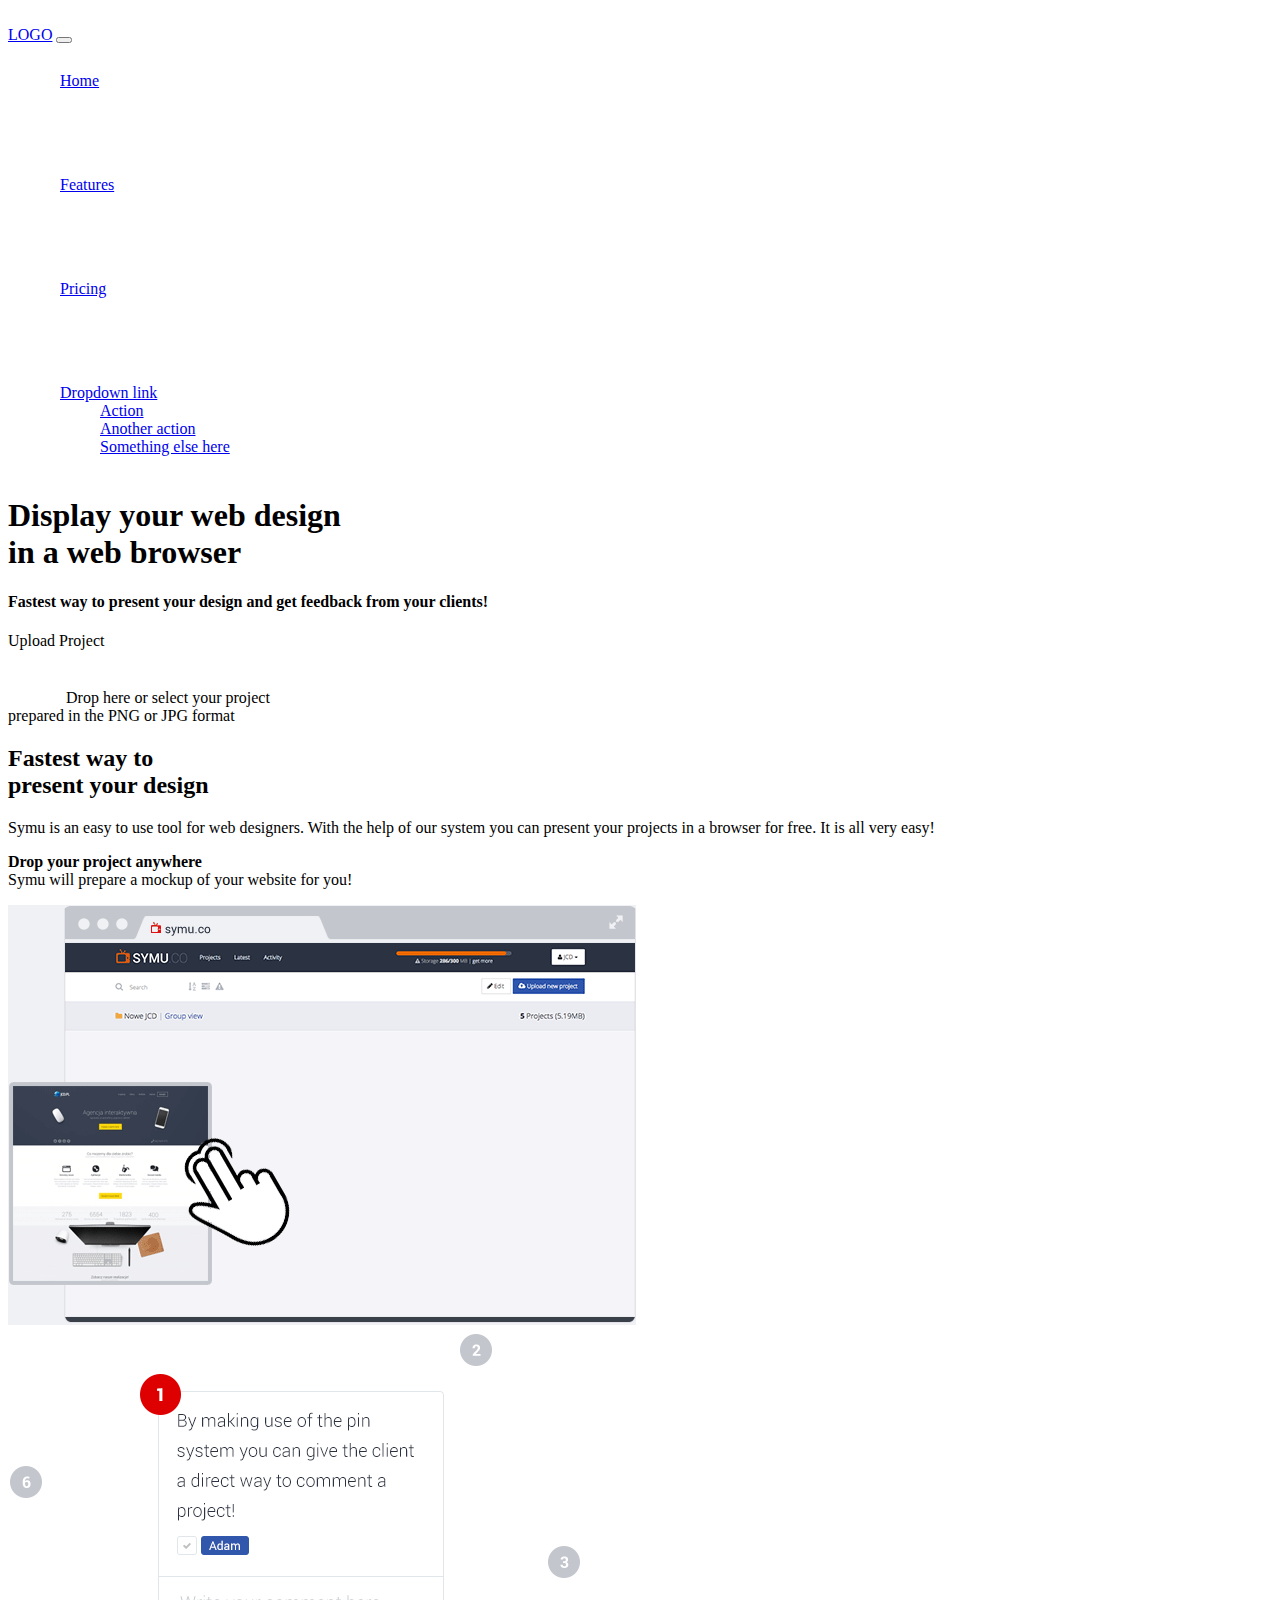
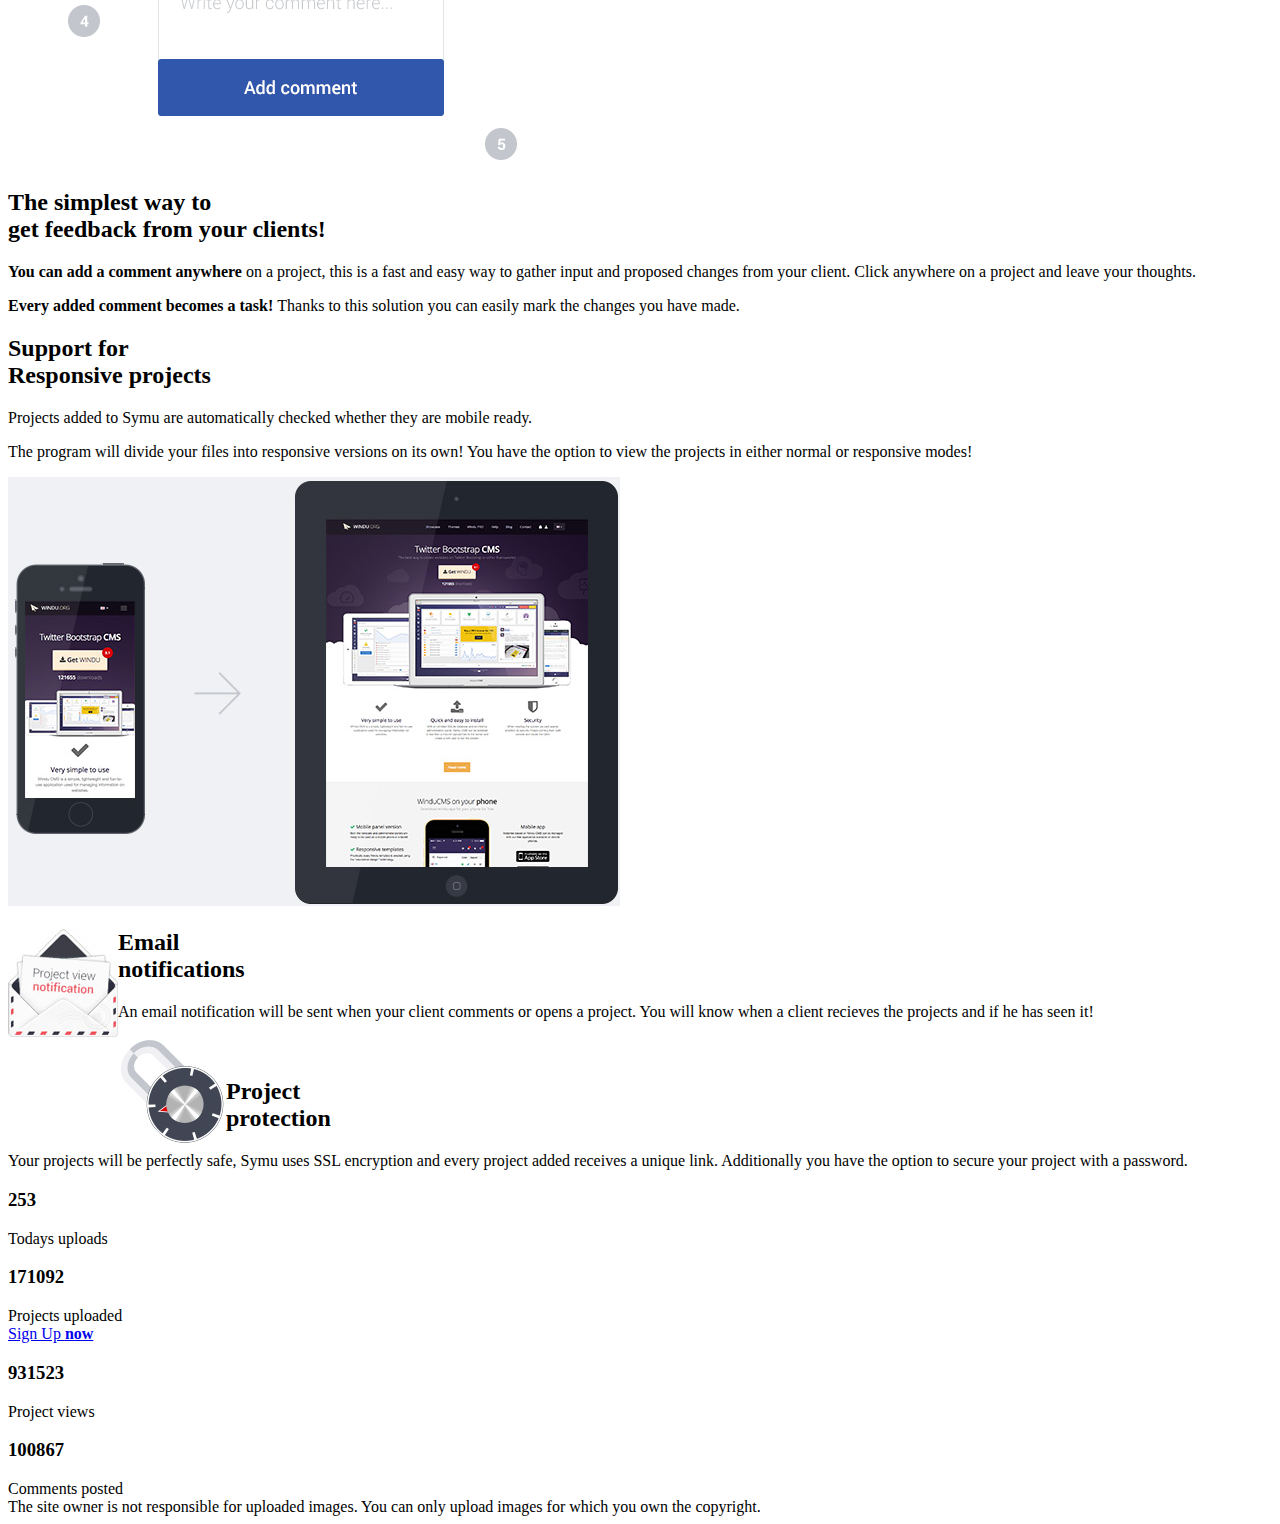
<file: index.html>
<!DOCTYPE html>
<html lang="en">
  <head>
    <meta charset="UTF-8" />
    <meta http-equiv="X-UA-Compatible" content="IE=edge" />
    <meta name="viewport" content="width=device-width, initial-scale=1.0" />
    <title>Document</title>
    <!-- bootstrap css -->
    <link
      href="https://cdn.jsdelivr.net/npm/bootstrap@5.3.0-alpha1/dist/css/bootstrap.min.css"
      rel="stylesheet"
      integrity="sha384-GLhlTQ8iRABdZLl6O3oVMWSktQOp6b7In1Zl3/Jr59b6EGGoI1aFkw7cmDA6j6gD"
      crossorigin="anonymous"
    />
    <link rel="stylesheet" href="css/style.css" />
    ​
    <!-- bootstrap js, popper -->
    <script
      src="https://cdn.jsdelivr.net/npm/@popperjs/core@2.11.6/dist/umd/popper.min.js"
      integrity="sha384-oBqDVmMz9ATKxIep9tiCxS/Z9fNfEXiDAYTujMAeBAsjFuCZSmKbSSUnQlmh/jp3"
      crossorigin="anonymous"
    ></script>
    <script
      src="https://cdn.jsdelivr.net/npm/bootstrap@5.3.0-alpha1/dist/js/bootstrap.min.js"
      integrity="sha384-mQ93GR66B00ZXjt0YO5KlohRA5SY2XofN4zfuZxLkoj1gXtW8ANNCe9d5Y3eG5eD"
      crossorigin="anonymous"
    ></script>
    ​
    <!-- jquery -->
    <script
      src="https://code.jquery.com/jquery-3.6.3.min.js"
      integrity="sha256-pvPw+upLPUjgMXY0G+8O0xUf+/Im1MZjXxxgOcBQBXU="
      crossorigin="anonymous"
    ></script>
  </head>
  <body>
    <!-- header -->
    <header class="header">
      <nav
        class="navbar navbar-expand-md bg-dark fixed-top bg-dark"
        data-bs-theme="dark"
      >
        <div class="container-fluid">
          <a class="navbar-brand" href="#">LOGO</a>
          <button
            class="navbar-toggler"
            type="button"
            data-bs-toggle="collapse"
            data-bs-target="#navbarNavDropdown"
            aria-controls="navbarNavDropdown"
            aria-expanded="false"
            aria-label="Toggle navigation"
          >
            <span class="navbar-toggler-icon"></span>
          </button>
          <div class="collapse navbar-collapse" id="navbarNavDropdown">
            <ul class="navbar-nav">
              <li class="nav-item">
                <a class="nav-link active" aria-current="page" href="#">Home</a>
              </li>
              <li class="nav-item">
                <a class="nav-link" href="#">Features</a>
              </li>
              <li class="nav-item">
                <a class="nav-link" href="#">Pricing</a>
              </li>
              <li class="nav-item dropdown">
                <a
                  class="nav-link dropdown-toggle"
                  href="#"
                  role="button"
                  data-bs-toggle="dropdown"
                  aria-expanded="false"
                >
                  Dropdown link
                </a>
                <ul class="dropdown-menu">
                  <li><a class="dropdown-item" href="#">Action</a></li>
                  <li><a class="dropdown-item" href="#">Another action</a></li>
                  <li>
                    <a class="dropdown-item" href="#">Something else here</a>
                  </li>
                </ul>
              </li>
            </ul>
          </div>
        </div>
      </nav>
      <div class="container align-center">
        <h1><strong>Display your web design</strong><br />in a web browser</h1>
        <h4 class="silver hidden-xs">
          Fastest way to present your design and get feedback from your clients!
        </h4>
        Upload Project

        <div class="silver small-info margin-top-big d-none d-md-block"></div>
        <img src="images/drop-icon.png" />
        Drop here or select your project<br />prepared in the PNG or JPG format
      </div>
    </header>

    <!-- section 1 -->
    <div class="box-padding-big grey-bg">
      <div class="row">
        <div class="col-md-5"><h2>Fastest way to<br><strong>present your design</strong></h2>
            <p>Symu is an easy to use tool for web designers. With the help of our system you can present your projects in a browser for free. It is all very easy!</p>
            <p><strong>Drop your project anywhere</strong><br>Symu will prepare a mockup of your website for you!</p>
            
            </div>
        <div class="col-md-7"><img src="images/symu-panel-1.png"></div>
      </div>
    </div>

    <!-- section 2 -->
    <div class="box-padding-big white-bg">
      <div class="row">
        <div class="col-md-7"><img src="images/symu-panel-2.png"></div>
        <div class="col-md-5"><h2>The simplest way to<br><strong>get feedback from your clients!</strong></h2>
            <p><strong>You can add a comment anywhere</strong> on a project, this is a fast and easy way to gather input and proposed changes from your client. Click anywhere on a project and leave your thoughts.</p>
            <p><strong>Every added comment becomes a task! </strong> Thanks to this solution you can easily mark the changes you have made.</p></div>
      </div>
    </div>
    <!-- section 3 -->
    <div class="box-padding-big grey-bg"></div>
    <div class="row">
        <div class="col-md-5"><h2>Support for<br><strong>Responsive projects</strong></h2>
            <p>Projects added to Symu are automatically checked whether they are mobile ready.</p>
            <p>The program will divide your files into responsive versions on its own! You have the option to view the projects in either normal or responsive modes!</p></div>
        <div class="col-md-7"><img src="images/home-panel-3.jpg"></div>
      </div>
    </div>
    <!-- section 4 -->
    <div class="box-padding-big white-bg"></div>
      <div class="row">
        <div class="col-md-6"><img src="images/envelope-icon.jpg" style="float:left"> <h2 class="icon-title">Email<br><strong>notifications</strong></h2>
            <p>An email notification will be sent when your client comments or opens a project. You will know when a client recieves the projects and if he has seen it!</p>
             </div>
        <div class="col-md-6"><img src="images/lock-icon.jpg" style="float:left">　　
            <h2 class="icon-title">Project<br><strong>protection</strong></h2>
            <p>Your projects will be perfectly safe, Symu uses SSL encryption and every project added receives a unique link. Additionally you have the option to secure your project with a password.</p></div>
      </div>
    </div>

    <!-- section 5 -->
    <div class="d-none d-md-block box-padding-big grey-bg"></div>
    <div class="row">
        <div class="col-md-2"><div class="info-box align-center">
            <h3>253</h3>
            Todays uploads
            </div>
            </div>
        <div class="col-md-2"><div class="info-box align-center">
            <h3>171092</h3>
            Projects uploaded
            </div></div>
        <div class="col-md-4"><a href="#registerModal" role="button" data-toggle="modal">Sign Up <strong>now</strong></a></div>
        <div class="col-md-2"><div class="info-box align-center">
            <h3>931523</h3>
            Project views
            </div></div>
        <div class="col-md-2"><div class="info-box align-center">
            <h3>100867</h3>
            Comments posted
            </div></div>
      </div>
    </div>

    <!-- footer -->
    <footer class="footer">The site owner is not responsible for uploaded images. You can only upload images for which you own the copyright.</footer>
  </body>
</html>
</file>
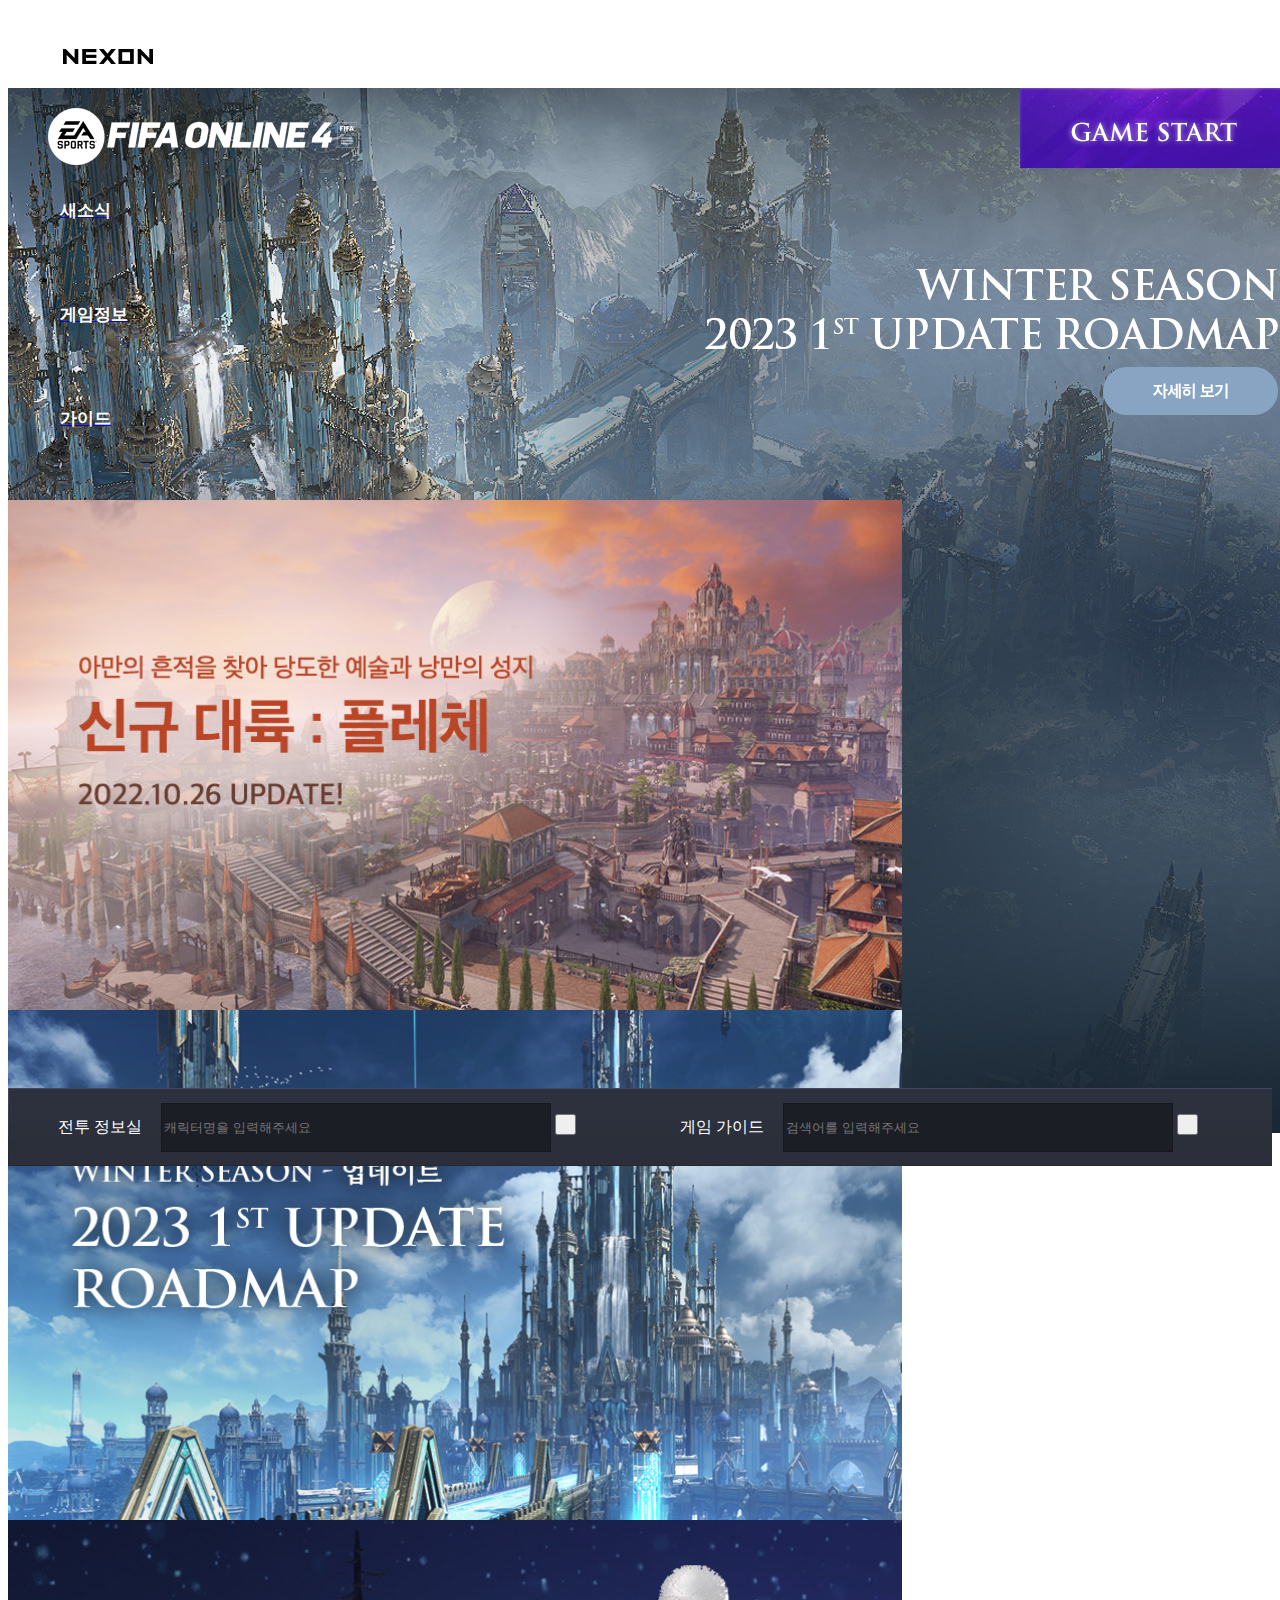
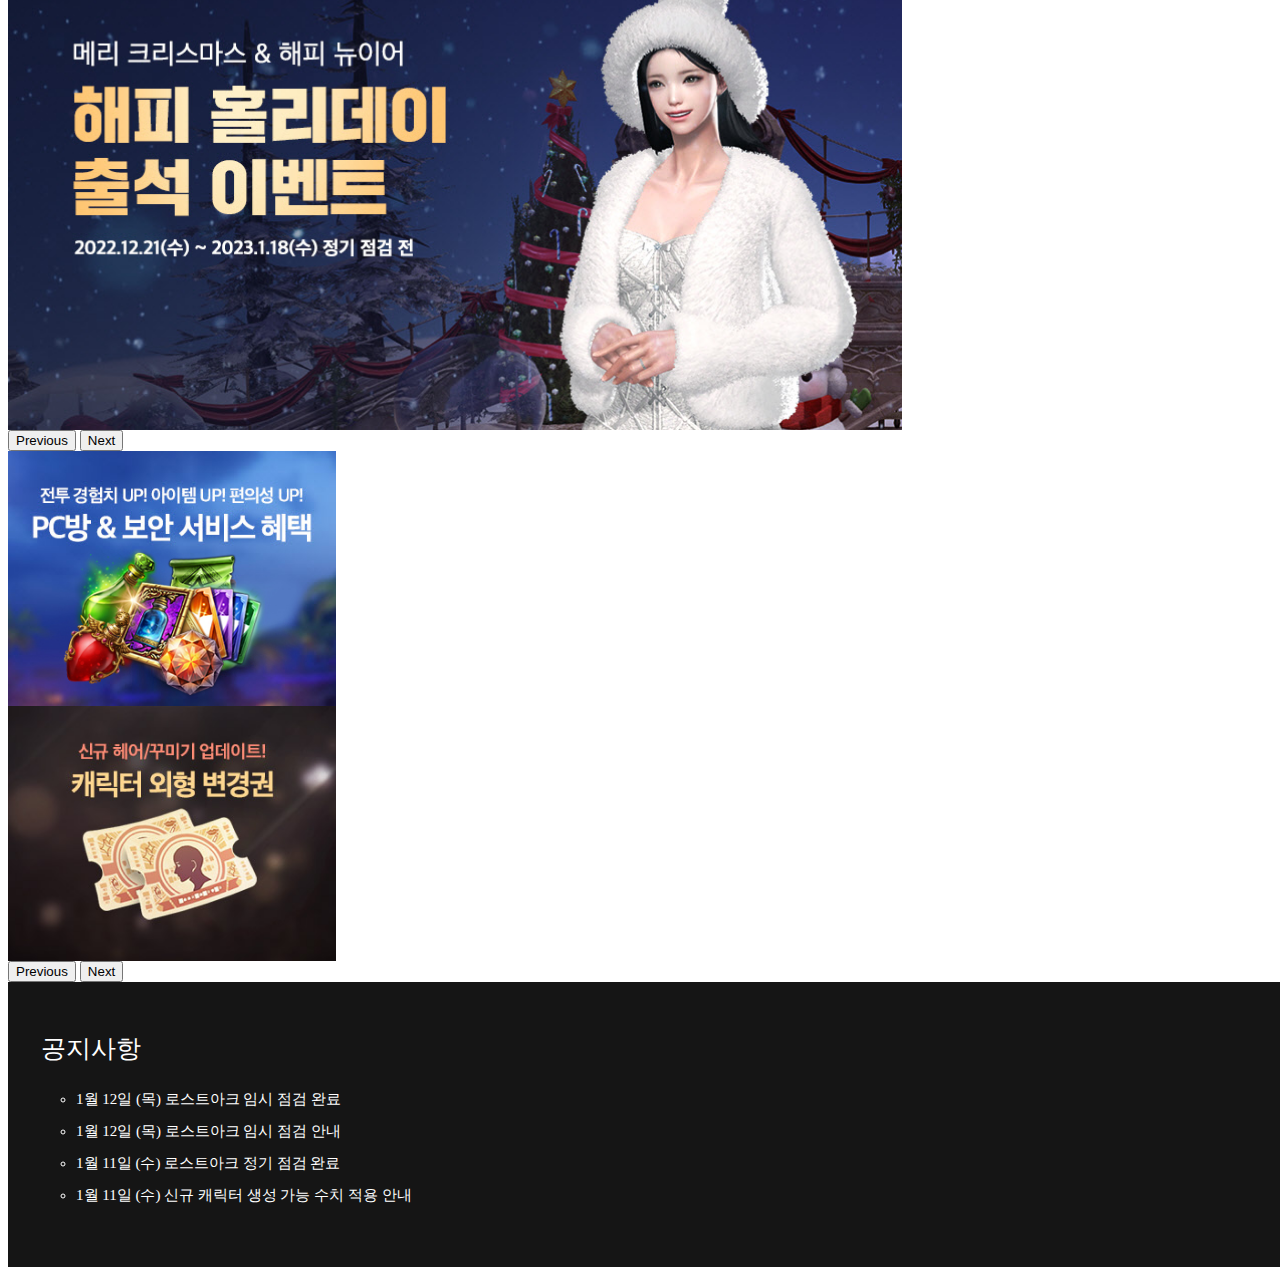
<file: fifa.html>
<html lang="ko">
  <head>
    <meta charset="UTF-8" />
    <meta http-equiv="X-UA-Compatible" content="IE=edge" />
    <meta name="viewport" content="width=device-width, initial-scale=1.0" />
    <title>Document</title>
    <!-- bootstrap css -->
    <link
      href="https://cdn.jsdelivr.net/npm/bootstrap@5.3.0-alpha1/dist/css/bootstrap.min.css"
      rel="stylesheet"
      integrity="sha384-GLhlTQ8iRABdZLl6O3oVMWSktQOp6b7In1Zl3/Jr59b6EGGoI1aFkw7cmDA6j6gD"
      crossorigin="anonymous"
    />
    <link rel="stylesheet" href="css/style.css" />
    ​
    <!-- bootstrap js, popper -->
    <script
      src="https://cdn.jsdelivr.net/npm/@popperjs/core@2.11.6/dist/umd/popper.min.js"
      integrity="sha384-oBqDVmMz9ATKxIep9tiCxS/Z9fNfEXiDAYTujMAeBAsjFuCZSmKbSSUnQlmh/jp3"
      crossorigin="anonymous"
    ></script>
    <script
      src="https://cdn.jsdelivr.net/npm/bootstrap@5.3.0-alpha1/dist/js/bootstrap.min.js"
      integrity="sha384-mQ93GR66B00ZXjt0YO5KlohRA5SY2XofN4zfuZxLkoj1gXtW8ANNCe9d5Y3eG5eD"
      crossorigin="anonymous"
    ></script>
    ​
    <!-- jquery -->
    <script
      src="https://code.jquery.com/jquery-3.6.3.min.js"
      integrity="sha256-pvPw+upLPUjgMXY0G+8O0xUf+/Im1MZjXxxgOcBQBXU="
      crossorigin="anonymous"
    ></script>
  </head>
    <div class="gnb">
      <div class="logo">
        <img src="images/logo_nexon.png" alt="로고" />
      </div>
    </div>

    <div class="main-top">
      <div class="header-menu box-padding-big grey-bg">
        <div class="header-left col-md-10">
          <ul class="nav">
            <li class="nav-item-logo">
              <a class="nav-link active" href="#"
                ><img src="images/피파온라인4.png" alt="로고"
              /></a>
            </li>
            <li class="nav-item">
              <a class="nav-link active" href="#"
                ><span class="title">새소식</span></a
              >
            </li>
            <li class="nav-item">
              <a class="nav-link active" href="#"
                ><span class="title">게임정보</span></a
              >
            </li>
            <li class="nav-item">
              <a class="nav-link active" href="#"
                ><span class="title">가이드</span></a
              >
            </li>
            <li class="nav-item">
              <a class="nav-link active" href="#"
                ><span class="title">커뮤니티</span></a
              >
            </li>
            <li class="nav-item">
              <a class="nav-link active" href="#"
                ><span class="title">미디어</span></a
              >
            </li>
            <li class="nav-item">
              <a class="nav-link active" href="#"
                ><span class="title">거래소</span></a
              >
            </li>
            <li class="nav-item">
              <a class="nav-link active" href="#"
                ><span class="title">웹 샵</span></a
              >
            </li>
            <li class="nav-item">
              <a class="nav-link active" href="#"
                ><span class="title">고객센터</span></a
              >
            </li>
            <li class="nav-item">
              <a class="nav-link active" href="#"
                ><span class="title">E-SPORTS</span></a
              >
            </li>
            <li class="nav-item">
              <a class="nav-link active" href="#"
                ><span class="title">테스터</span></a
              >
            </li>
          </ul>
        </div>
        <div class="header-right col-md-2">
          <div class="game-start">
            <img src="images/bt_header_gamestart_hover.png" alt="게임시작" />
          </div>
        </div>
      </div>
    </div>

    <!-- 메인 배너 -->

    <div class="main-banner">
        <div class="row">
          <div class="col-md-2"></div>
          <div class="col-md-5">
            <div id="carouselExample" class="carousel slide">
              <div class="carousel-inner">
                <div class="carousel-item active">
                  <img src="images/lost1.jpg" class="d-block w-100" alt="배너1">
                </div>
                <div class="carousel-item">
                  <img src="images/lost2.jpg" class="d-block w-100" alt="배너2">
                </div>
                <div class="carousel-item">
                  <img src="images/lost3.jpg" class="d-block w-100" alt="배너3">
                </div>
              </div>
              <button class="carousel-control-prev" type="button" data-bs-target="#carouselExample" data-bs-slide="prev">
                <span class="carousel-control-prev-icon" aria-hidden="true"></span>
                <span class="visually-hidden">Previous</span>
              </button>
              <button class="carousel-control-next" type="button" data-bs-target="#carouselExample" data-bs-slide="next">
                <span class="carousel-control-next-icon" aria-hidden="true"></span>
                <span class="visually-hidden">Next</span>
              </button>
            </div>
          </div>
          <div class="col-md-3">
            <div class="carousel-inner">
              <div class="carousel-item active">
                <img src="images/pc혜택.jpg" class="d-block2 w-100" alt="이벤트">
              </div>
              <div class="carousel-item">
                <img src="images/혜택2.jpg" class="d-block2 w-100" alt="이벤트2">
              </div>
            </div>
            <button class="carousel-control-prev" type="button" data-bs-target="#carouselExample" data-bs-slide="prev">
              <span class="carousel-control-prev-icon" aria-hidden="true"></span>
              <span class="visually-hidden">Previous</span>
            </button>
            <button class="carousel-control-next" type="button" data-bs-target="#carouselExample" data-bs-slide="next">
              <span class="carousel-control-next-icon" aria-hidden="true"></span>
              <span class="visually-hidden">Next</span>
            </button>
            <div class="main-news">
              <p class="main-news-title">공지사항</p>
              <ol class="main-news-contents" style="list-style: circle;">
                <li class="news-list">1월 12일 (목) 로스트아크 임시 점검 완료</li>
                <li class="news-list">1월 12일 (목) 로스트아크 임시 점검 안내</li>
                <li class="news-list">1월 11일 (수) 로스트아크 정기 점검 완료</li>
                <li class="news-list">1월 11일 (수) 신규 캐릭터 생성 가능 수치 적용 안내</li>
              </ol>
            </div>
          </div>

          </div>
            <div class="col-md-2"></div>
    </div>

    <!-- 메인 서치 -->
    <div class="row">
    <div class="col-md-2"></div>
    <div class="col-md-8">
      <section class="main-search">

          <label for="game-info" id="label-battle">전투 정보실</label>
          <input type="text" id="game-info" name="game-info" placeholder="캐릭터명을 입력해주세요">
          <button type="submit" class="bt_search" value="gd"></button>


            <label for="battle-guide" id="label-game">게임 가이드</label>
            <input type="text" id="battle-guide" name="battle-guide" placeholder="검색어를 입력해주세요">
            <button type="submit" class="bt_search" value="q2"></button>


        </div>
      </div>

    </div>
    <div class="col-md-2"></div>


</section>

    <!-- footer -->
    <!-- <footer class="footer">
    </footer> -->
  </body>
</html>
</file>
<file: css/style.css>
.gnb {
  display: flex;
  width: 100%;
  height: 62px;
}

.main-top {
  font-size: 19px;
  width: 100%;
  height: 2000px;
  display: flex;
  background-image: url("../images/로아탑.jpg");
  background-repeat: no-repeat;
  background-position-x: 50%;
  position: absolute;
}

.header-menu {
  width: 100%;
  height: 80px;
}

ul {
  list-style: none;
}

.nav {
  color: white;
}

.nav-item {
  padding: 12px;
  height: 80px;
}

.nav-item-logo {
  height: 80px;
}

.title {
  color: white;
  font-weight: bold;
  font-size: 17px;
}

.header-left {
  float: left;
}

.header-right {
  width: 268px;
  float: right;
  margin-right: 0px;
}

.game-start {
  width: 270px;
}

.main-banner {
  width: 100%;
  height: 510px;
  position: absolute;
  top: 500px;
}

.d-block {
  height: 510px;
}

.d-block2 {
  height: 255px;
}

.main-news {
  padding: 15px;
  color: white;
  height: 255px;
  background-color: rgb(21, 21, 21);
}

.main-news-title {
  font-size: 25px;
  padding-top: 10px;
  padding-left: 18px;
}

.main-news-contents {
  font-size: 15px;
}

.news-list {
  margin: 13px;
}

.main-search {
  background-image: url("../images/서치보드.jpg");
  margin-top: 1000px;
  height: 78px;
  position: relative;
}

#label-battle {
  line-height: 78px;
  color: white;
  margin-left: 50px;
}

#label-game {
  line-height: 78px;
  color: white;
  margin-left: 100px;
}

#game-info {
  margin-left: 15px;
  display: inline-block;
  width: 390px;
  height: 49px;
  border: 1px solid #16181e;
  background-color: #1c1e26;
}

#battle-guide {
  margin-left: 15px;
  display: inline-block;
  width: 390px;
  height: 49px;
  border: 1px solid #16181e;
  background-color: #1c1e26;
}

.bt_search {
  width: 21px;
  height: 21px;
}
</file>
